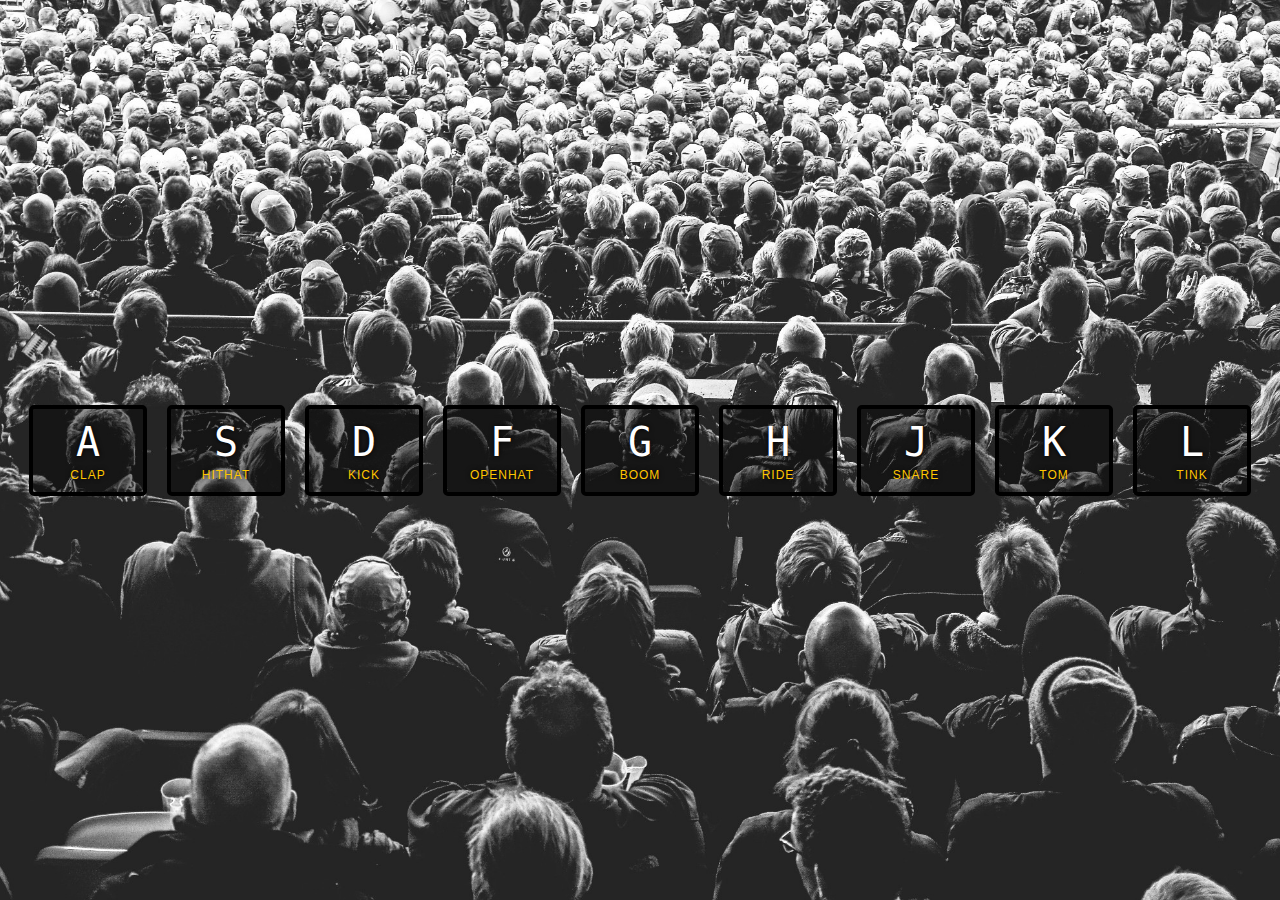
<file: index.html>
<!DOCTYPE html>
<html lang="en">
<head>
    <meta charset="UTF-8">

    <title>JS Drum kit</title>
    <link rel="stylesheet" href="style.css" >
</head>
<body>
    
    <div class = "keys">
        <div data-key="65" class = "key">
            <kbd>A</kbd>
            <span class="sound">clap</span>
        </div>

        <div data-key="83" class = "key">
            <kbd>S</kbd>
            <span class="sound">hithat</span>
        </div>

        <div data-key="68" class = "key">
            <kbd>D</kbd>
            <span class="sound">kick</span>
        </div>

        <div data-key="70" class = "key">
            <kbd>F</kbd>
            <span class="sound">openhat</span>
        </div>

        <div data-key="71" class = "key">
            <kbd>G</kbd>
            <span class="sound">boom</span>
        </div>

        <div data-key="72" class = "key">
            <kbd>H</kbd>
            <span class="sound">ride</span>
        </div>

        <div data-key="74" class = "key">
            <kbd>J</kbd>
            <span class="sound">snare</span>
        </div>

        <div data-key="75" class = "key">
            <kbd>K</kbd>
            <span class="sound">tom</span>
        </div>

        <div data-key="76" class = "key">
            <kbd>L</kbd>
            <span class="sound">tink</span>
        </div>

        </div>
    </div>

<audio data-key="65" src="/sounds/01 - JavaScript Drum Kit_sounds_clap.wav"></audio>
<audio data-key="83" src="/sounds/01 - JavaScript Drum Kit_sounds_hihat.wav"></audio>
<audio data-key="68" src="/sounds/01 - JavaScript Drum Kit_sounds_kick.wav"></audio>
<audio data-key="70" src="/sounds/01 - JavaScript Drum Kit_sounds_openhat.wav"></audio>
<audio data-key="71" src="/sounds/01 - JavaScript Drum Kit_sounds_boom.wav"></audio>
<audio data-key="72" src="/sounds/01 - JavaScript Drum Kit_sounds_ride.wav"></audio>
<audio data-key="74" src="/sounds/01 - JavaScript Drum Kit_sounds_snare.wav"></audio>
<audio data-key="75" src="/sounds/01 - JavaScript Drum Kit_sounds_tom.wav"></audio>
<audio data-key="76" src="/sounds/01 - JavaScript Drum Kit_sounds_tink.wav"></audio>

<script>
    function removeTransition(e) {
        if (e.propetyname !== 'transform') return;
        e.target.classList.remove('playing');
    }

    function playSoun(e) {
        const audio = document.querySelector(`audio[data-key="${e.keyCode}"]`);
        const key = document.querySelector(`div[data-key="${e.keyCode}"]`);
        if (!audio) return;

        key.classList.add('playing');
        audio.currentTime = 0;
        audio.play();
    }

    const keys = Array.from(document.querySelectorAll('.key'));
    keys.forEach(key => key.addEventListener('transitioned', removeTransition));
    window.addEventListener('keydown', playSoun);

</script>

</body>
</html>
</file>
<file: style.css>
html {
    font-size: 10px;
    background: url('./background.jpg') bottom center;
    background-size: cover;
}

body,html{
    margin: 0;
    padding: 0;
    font-family: sans-serif;
}

.keys{
    display: flex;
    flex: 1;
    min-height: 100vh;
    align-items: center;
    justify-content: center;
}

.key {
    border: .4rem solid black;
    border-radius: .5rem;
    margin: 1rem;
    font-size: 1.5rem;
    padding:1rem .5rem;
    transition: all 0.7s ease;
    width: 10rem;
    text-align: center;
    color: white;
    background: rgba(0,0,0,0.4);
    text-shadow: 0 0 .5rem black;
}

.playing  {
    transform: scale(1.1);
    border-color: #ffc600;
}

kbd {
    display: block;
    font-size: 4rem;
}

.sound {
    font-size: 1.2rem;
    text-transform: uppercase;
    letter-spacing: .1rem;
    color: #ffc600;
}
</file>
